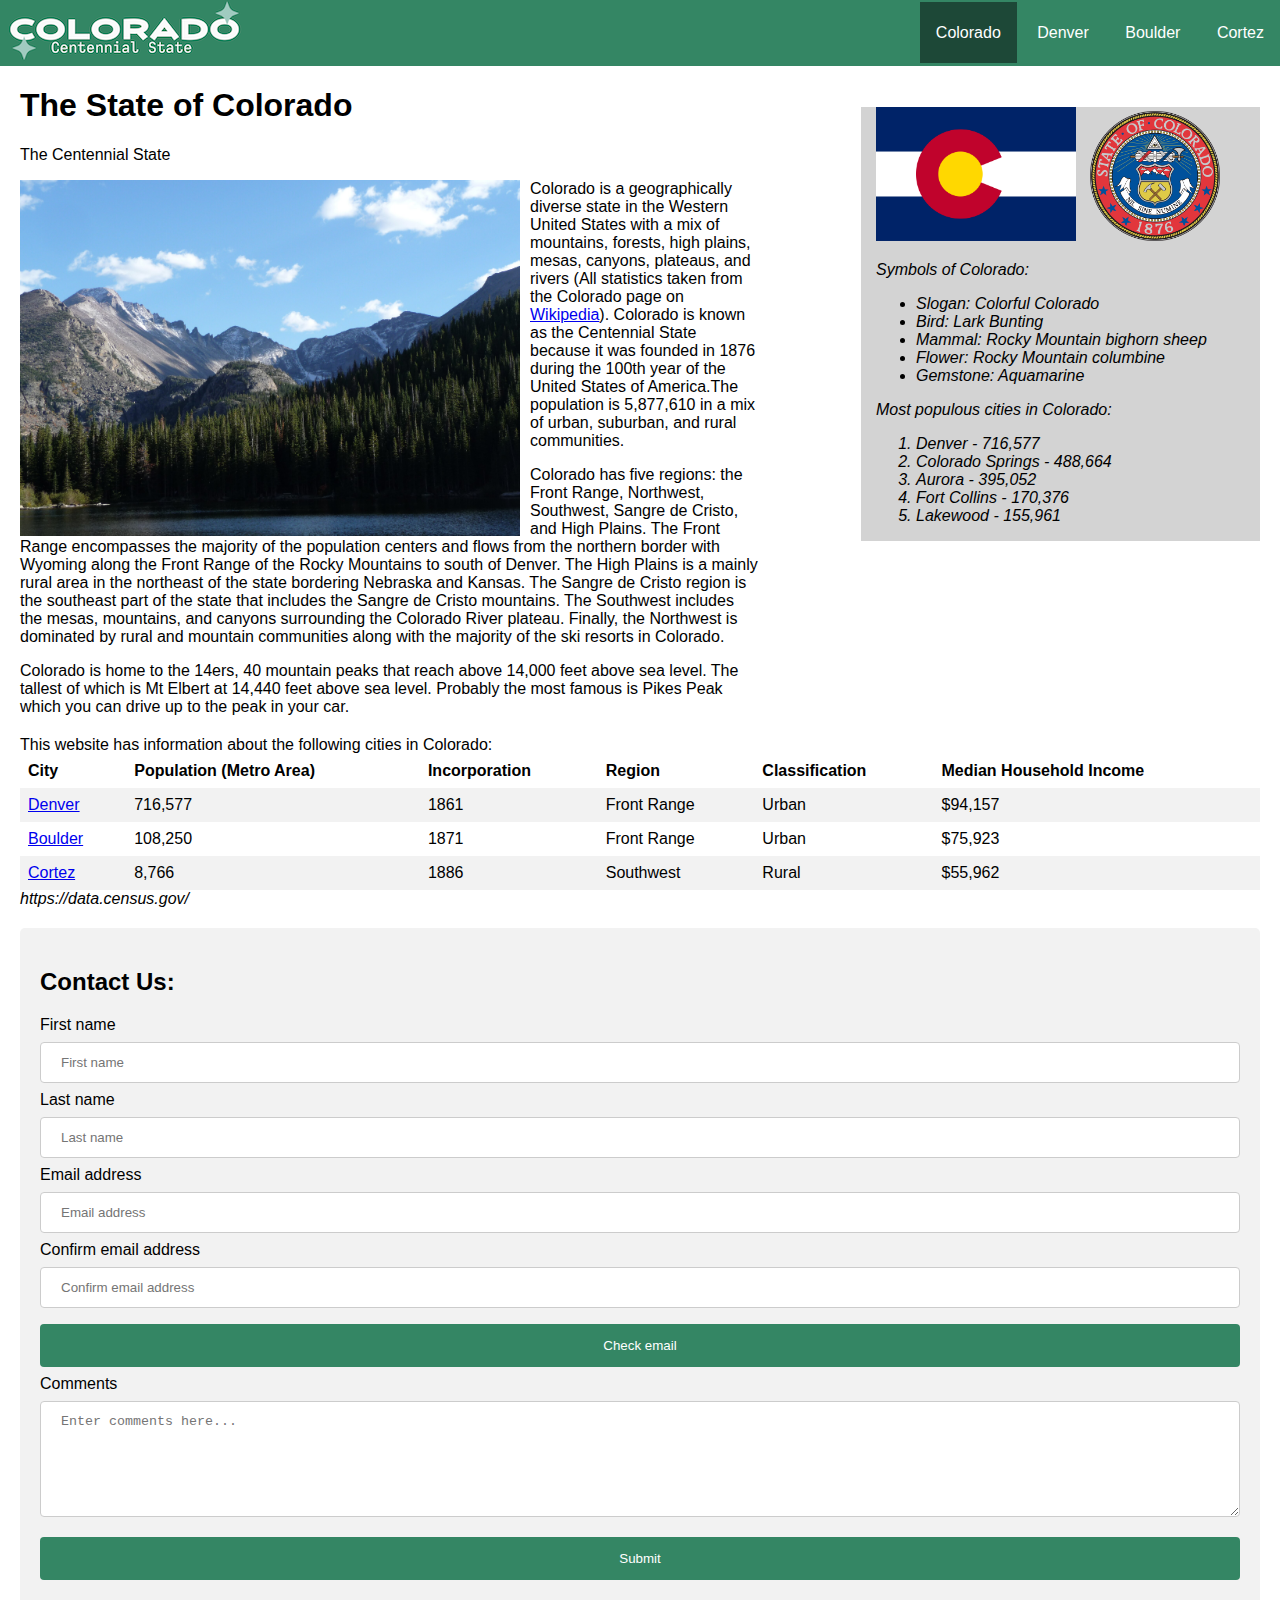
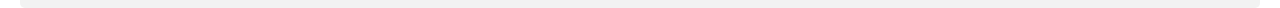
<file: index.html>
<!DOCTYPE html>
<html lang="en">
<head>
    <meta charset="UTF-8">
    <meta name="viewport" content="width=device-width, initial-scale=1.0">
    <title>The State of Colorado</title>
    <link rel="stylesheet" href="styles.css">
    <link rel="stylesheet" href="https://cdnjs.cloudflare.com/ajax/libs/font-awesome/4.7.0/css/font-awesome.min.css">
    <script src="script.js" async></script>
</head>
<body>
    <header>
        <a href="index.html" class="logo"><img src="Colorado-.png" alt="Colorado Logo"></a>
        <nav>
            <ul>
                <li class="active"><a href="index.html">Colorado</a></li>
                <li><a href="denver.html">Denver</a></li>
                <li><a href="boulder.html">Boulder</a></li>
                <li><a href="cortez.html">Cortez</a></li>
            </ul>
        </nav>
    </header>
    <main>
        
        <section>
            <h1>The State of Colorado</h1>
            <p>The Centennial State</p>
            <img class="main-image float-left" src="rmp-national-park.JPG" alt="Rocky Mountain National Park">
            <p>Colorado is a geographically diverse state in the Western United States with a mix of mountains, forests, high plains, mesas, canyons, plateaus, and rivers (All statistics taken from the Colorado page on <a href="https://en.wikipedia.org/wiki/Colorado" target="_blank">Wikipedia</a>). Colorado is known as the Centennial State because it was founded in 1876 during the 100th year of the United States of America.The population is 5,877,610 in a mix of urban, suburban, and rural communities.</p>
            <p>Colorado has five regions: the Front Range, Northwest, Southwest, Sangre de Cristo, and High Plains. The Front Range encompasses the majority of the population centers and flows from the northern border with Wyoming along the Front Range of the Rocky Mountains to south of Denver. The High Plains is a mainly rural area in the northeast of the state bordering Nebraska and Kansas. The Sangre de Cristo region is the southeast part of the state that includes the Sangre de Cristo mountains. The Southwest includes the mesas, mountains, and canyons surrounding the Colorado River plateau. Finally, the Northwest is dominated by rural and mountain communities along with the majority of the ski resorts in Colorado.</p>
            <p class="clearfix">Colorado is home to the 14ers, 40 mountain peaks that reach above 14,000 feet above sea level. The tallest of which is Mt Elbert at 14,440 feet above sea level. Probably the most famous is Pikes Peak which you can drive up to the peak in your car.</p>

</p>
            <div id="info">
                <caption>This website has information about the following cities in Colorado:</caption>
                <table>
                    <tr>
                        <th>City</th>
                        <th>Population (Metro Area)</th>
                        <th>Incorporation</th>
                        <th>Region</th>
                        <th>Classification</th>
                        <th>Median Household Income</th>
                    </tr>
                    <tr>
                        <td><a href="denver.html">Denver</a></td>
                        <td>716,577</td>
                        <td>1861</td>
                        <td>Front Range</td>
                        <td>Urban</td>
                        <td>$94,157</td>
                    </tr>
                    <tr>
                        <td><a href="boulder.html">Boulder</a></td>
                        <td>108,250</td>
                        <td>1871</td>
                        <td>Front Range</td>
                        <td>Urban</td>
                        <td>$75,923</td>
                    </tr>
                    <tr>
                        <td><a href="cortez.html">Cortez</a></td>
                        <td>8,766</td>
                        <td>1886</td>
                        <td>Southwest</td>
                        <td>Rural</td>
                        <td>$55,962</td>
                    </tr>
                </table>
                <cite><a href="https://data.census.gov/"></a>https://data.census.gov/</cite>
            </div>
            <div id="contact-form">
                <h2>Contact Us:</h2>
                <form>
                    <label for="first">First name</label>
                    <input type="text" id="first" name="first" placeholder="First name">
                    <label for="last">Last name</label>
                    <input type="text" id="last" name="last" placeholder="Last name">
                    <label for="email">Email address</label>
                    <input type="text" id="email" name="email" placeholder="Email address">
                    <label for="confirm">Confirm email address</label>
                    <input type="text" id="confirm" name="confirm" placeholder="Confirm email address">
                    <button type="button" id="checkEmail">Check email</button>
                    <label for="comments">Comments</label>
                    <textarea id="comments" name="comments" rows="6" cols="50" placeholder="Enter comments here..."></textarea>
                    <input type="submit">
                </form>
            </div>
            
        </section>
        <aside>
            <img class="small-image" src="colorado-flag.png" alt="The Flag of Colorado">
            <img class="seal" src="colorado-seal.png" alt="Seal of Colorado">
            <p>Symbols of Colorado:</p>
            <ul>
                <li>Slogan: Colorful Colorado</li>
                <li>Bird: Lark Bunting</li>
                <li>Mammal: Rocky Mountain bighorn sheep</li>
                <li>Flower: Rocky Mountain columbine</li>
                <li>Gemstone: Aquamarine</li>
            </ul>
            <p>Most populous cities in Colorado:</p>
            <ol>
                <li>Denver - 716,577</li>
                <li>Colorado Springs - 488,664</li>
                <li>Aurora - 395,052</li>
                <li>Fort Collins - 170,376</li>
                <li>Lakewood - 155,961</li>
            </ol>
        </aside>
        
    </main>
</body>
</html>
</file>
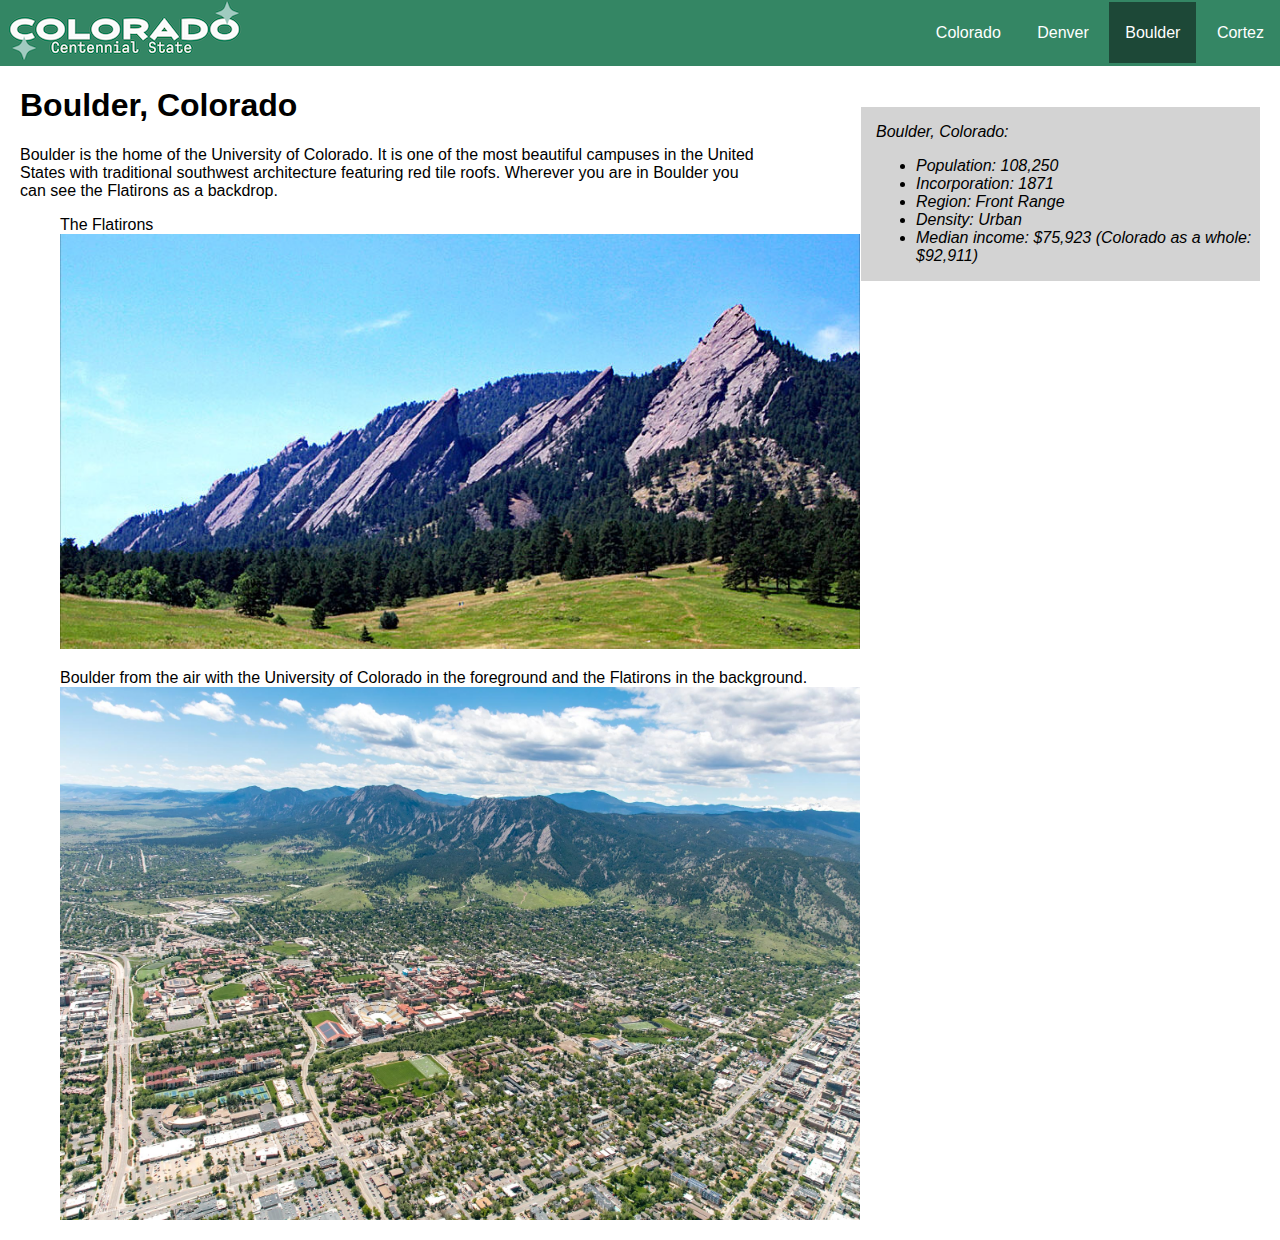
<file: boulder.html>
<!DOCTYPE html>
<html lang="en">
<head>
    <meta charset="UTF-8">
    <meta name="viewport" content="width=device-width, initial-scale=1.0">
    <title>Boulder, Colorado</title>
    <link rel="stylesheet" href="styles.css">
    <link rel="stylesheet" href="https://cdnjs.cloudflare.com/ajax/libs/font-awesome/4.7.0/css/font-awesome.min.css">
    <script src="script.js" async></script>
</head>
<body>
    <header>
        <a href="index.html" class="logo"><img src="Colorado-.png" alt="Colorado Logo"></a>
        <nav>
            <ul>
                <li><a href="index.html">Colorado</a></li>
                <li><a href="denver.html">Denver</a></li>
                <li class="active"><a href="boulder.html">Boulder</a></li>
                <li><a href="cortez.html">Cortez</a></li>
            </ul>
        </nav>
    </header>
    <main>
        <section>
            <h1>Boulder, Colorado</h1>
            <p>Boulder is the home of the University of Colorado. It is one of the most beautiful campuses in the United States with traditional southwest architecture featuring red tile roofs. Wherever you are in Boulder you can see the Flatirons as a backdrop.</p>
            <figure>
                <figcaption>The Flatirons</figcaption>
                <img class="large-image" src="flatirons.jpg" alt="The Flatirons">
            </figure>
            <figure>
                <figcaption>Boulder from the air with the University of Colorado in the foreground and the Flatirons in the background.</figcaption>
                <img class="large-image" src="boulder-aerial.jpg" alt="Boulder from the air with the University of Colorado in the foreground and the Flatirons in the background">
            </figure>
        </section>
        <aside class="sidebar">
            <p>Boulder, Colorado:</p>
            <ul>
                <li>Population: 108,250</li>
                <li>Incorporation: 1871</li>
                <li>Region: Front Range</li>
                <li>Density: Urban</li>
                <li>Median income: $75,923 (Colorado as a whole: $92,911)</li>
            </ul>
        </aside>
    </main>
</body>
</html>
</file>
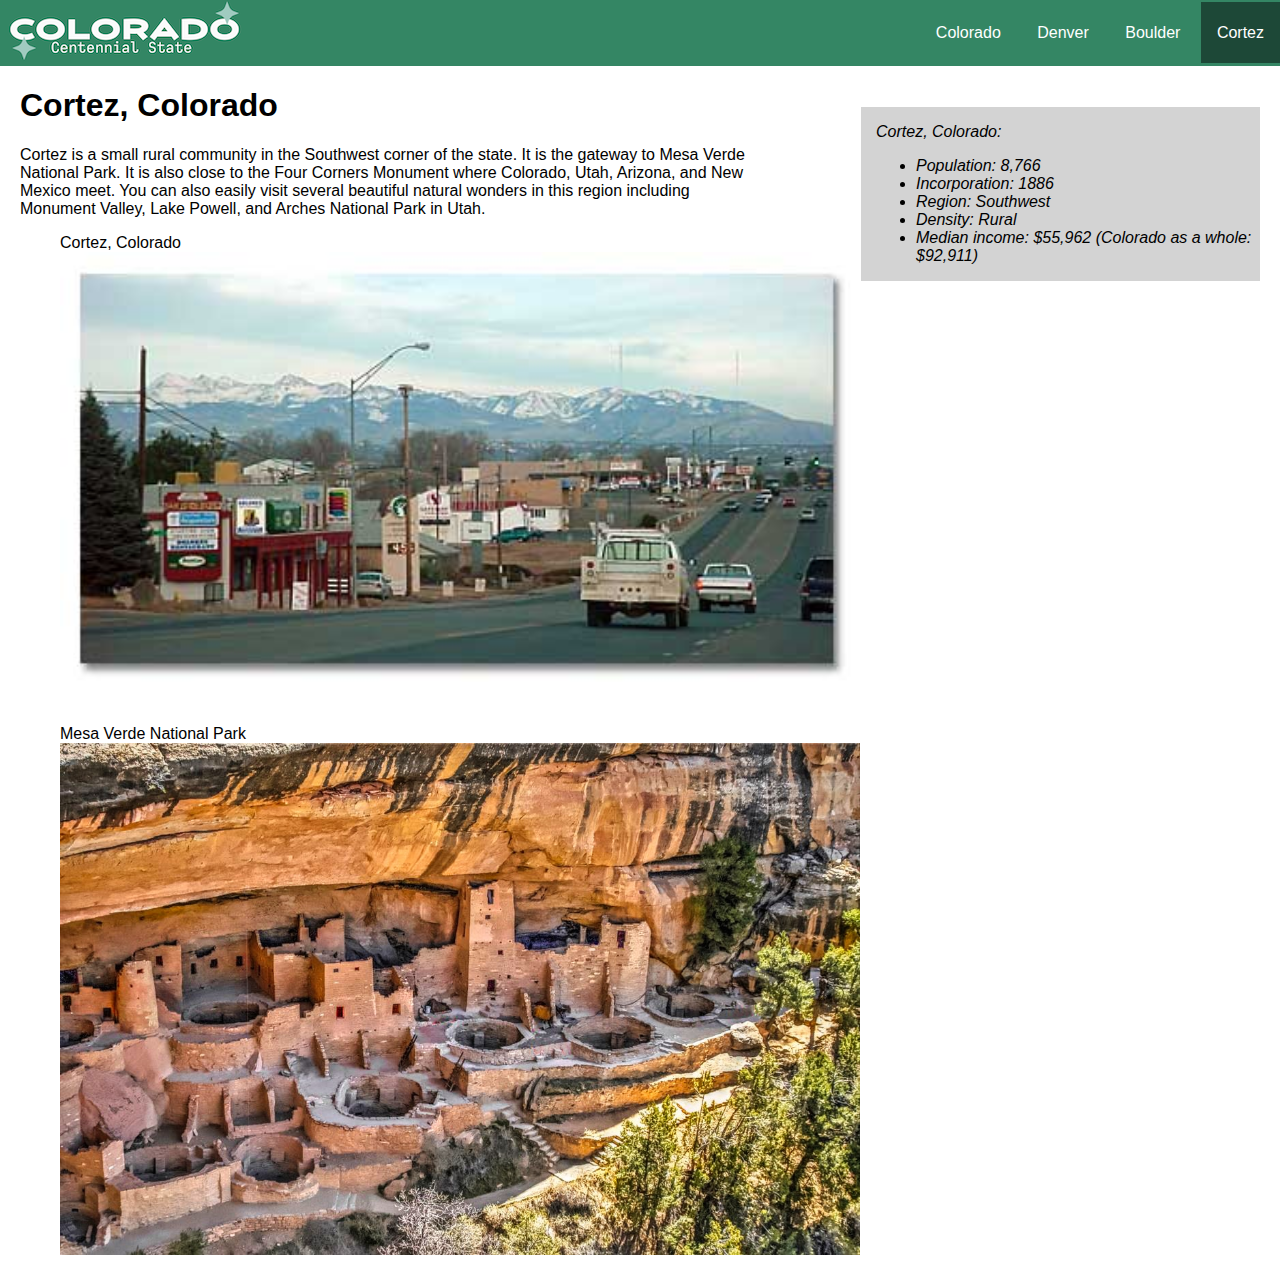
<file: cortez.html>
<!DOCTYPE html>
<html lang="en">
<head>
    <meta charset="UTF-8">
    <meta name="viewport" content="width=device-width, initial-scale=1.0">
    <title>Cortez, Colorado</title>
    <link rel="stylesheet" href="styles.css">
    <link rel="stylesheet" href="https://cdnjs.cloudflare.com/ajax/libs/font-awesome/4.7.0/css/font-awesome.min.css">
    <script src="script.js" async></script>
</head>
<body>
    <header>
        <a href="index.html" class="logo"><img src="Colorado-.png" alt="Colorado Logo"></a>
        <nav>
            <ul>
                <li><a href="index.html">Colorado</a></li>
                <li><a href="denver.html">Denver</a></li>
                <li><a href="boulder.html">Boulder</a></li>
                <li class="active"><a href="cortez.html">Cortez</a></li>
            </ul>
        </nav>
    </header>
    <main>
        <section>
            <h1>Cortez, Colorado</h1>
            <p>Cortez is a small rural community in the Southwest corner of the state. It is the gateway to Mesa Verde National Park. It is also close to the Four Corners Monument where Colorado, Utah, Arizona, and New Mexico meet. You can also easily visit several beautiful natural wonders in this region including Monument Valley, Lake Powell, and Arches National Park in Utah.</p>
            <figure>
                <figcaption>Cortez, Colorado</figcaption>
                <img class="large-image" src="cortez-10.jpg" alt="Cortez, Colorado">
            </figure>
            <figure>
                <figcaption>Mesa Verde National Park</figcaption>
                <img class="large-image" src="mesa-verde.jpg" alt="Mesa Verde National Park">
            </figure>
        </section>
        <aside>
            <p>Cortez, Colorado:</p>
            <ul>
                <li>Population: 8,766</li>
                <li>Incorporation: 1886</li>
                <li>Region: Southwest</li>
                <li>Density: Rural</li>
                <li>Median income: $55,962 (Colorado as a whole: $92,911)</li>
            </ul>
        </aside>
    </main>
</body>
</html>
</file>
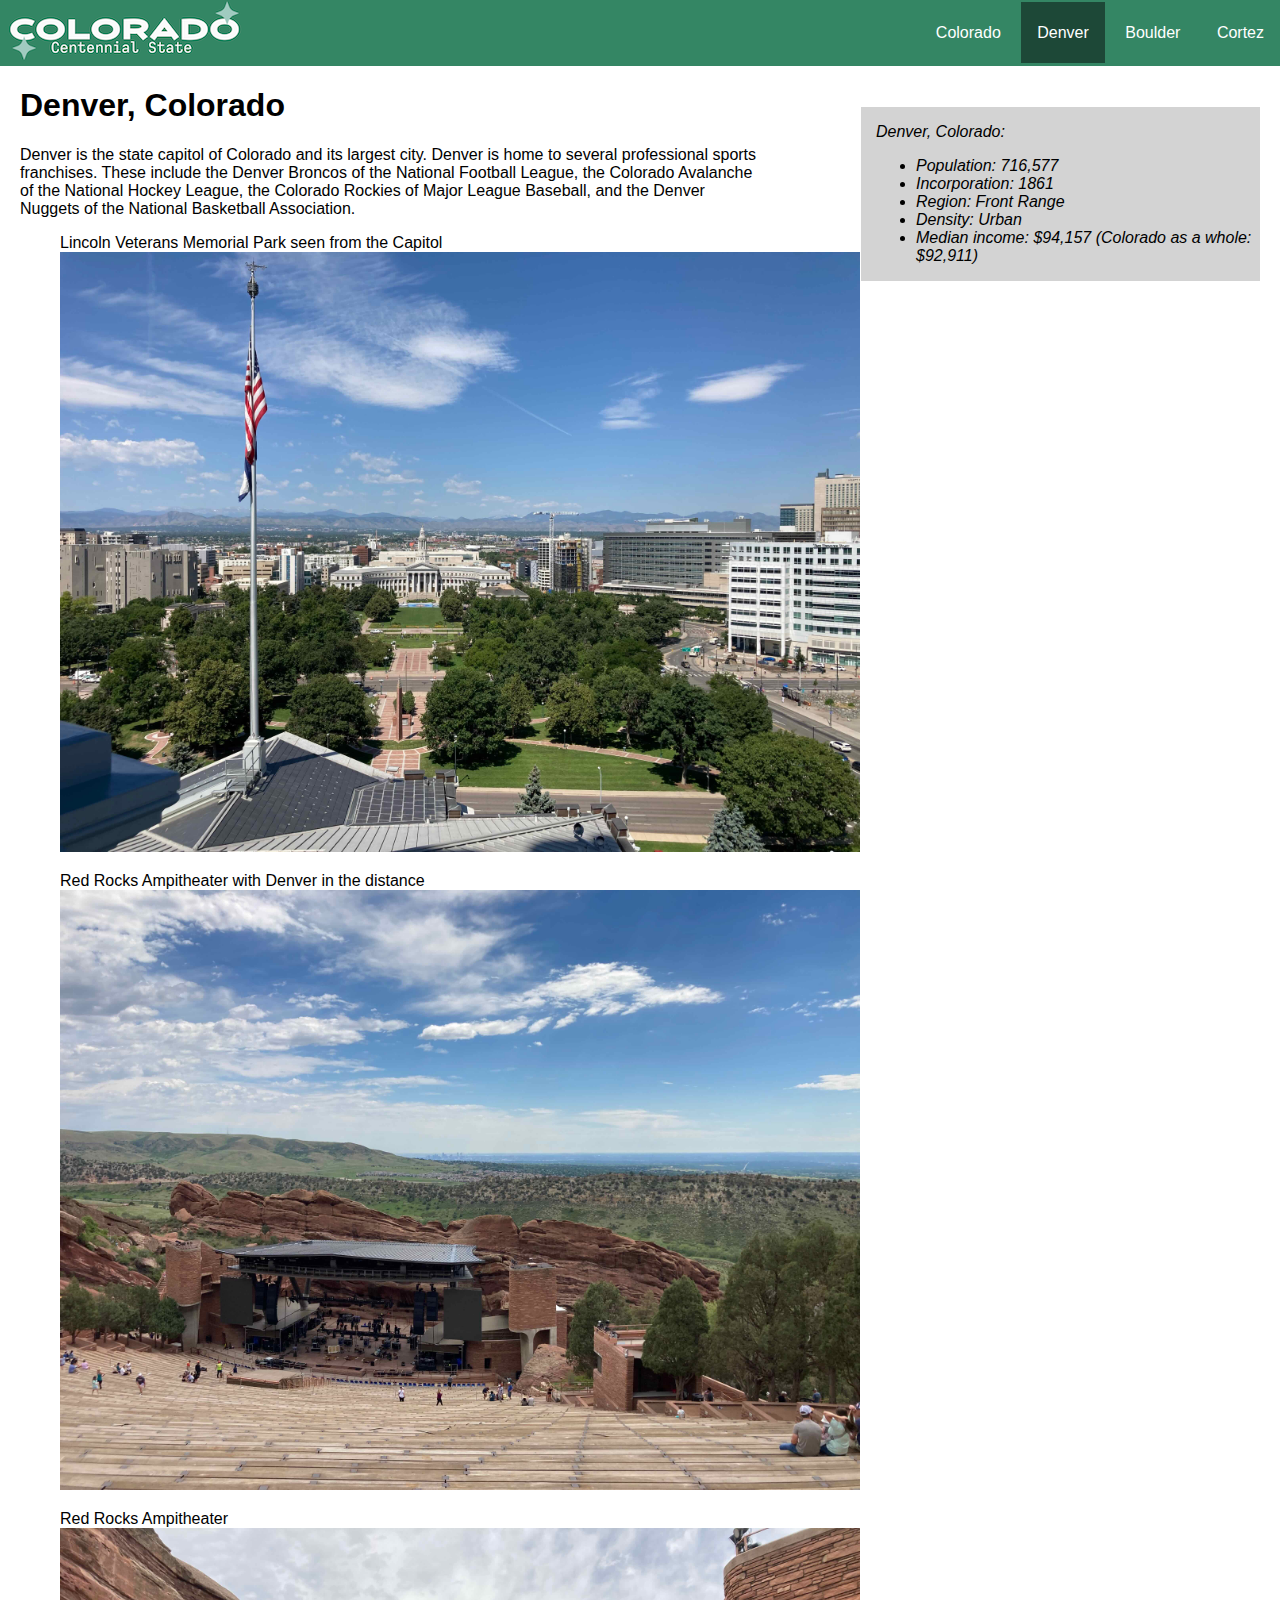
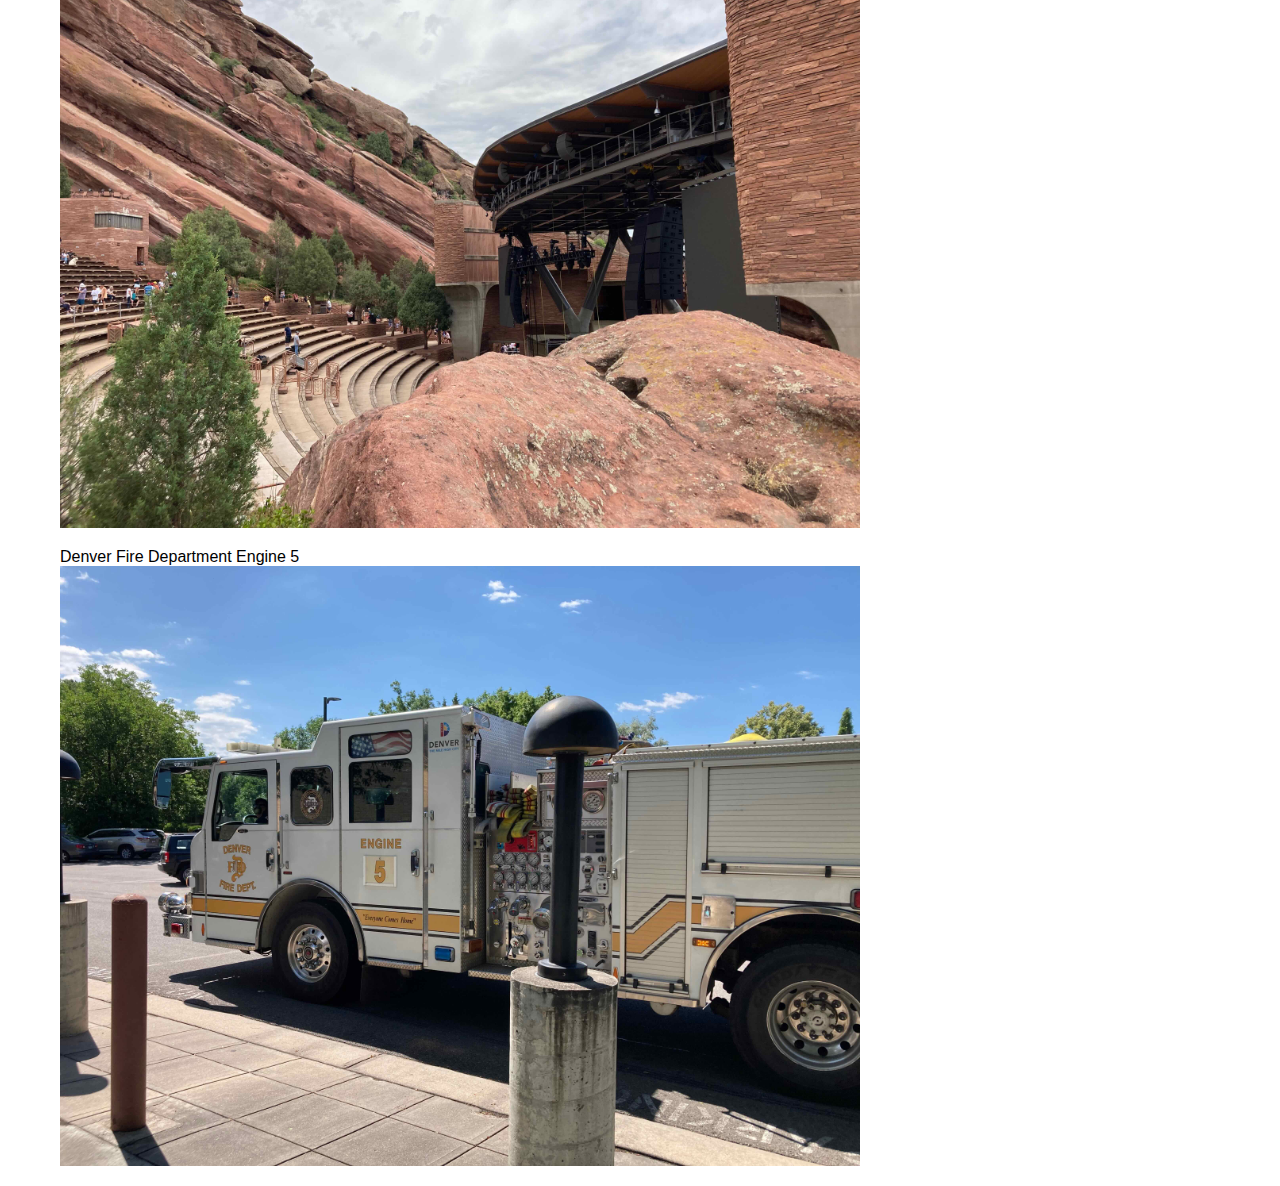
<file: denver.html>
<!DOCTYPE html>
<html lang="en">
<head>
    <meta charset="UTF-8">
    <meta name="viewport" content="width=device-width, initial-scale=1.0">
    <title>Denver, Colorado</title>
    <link rel="stylesheet" href="styles.css">
    <link rel="stylesheet" href="https://cdnjs.cloudflare.com/ajax/libs/font-awesome/4.7.0/css/font-awesome.min.css">
    <script src="script.js" async></script>
</head>
<body>
    <header>
        <a href="index.html" class="logo"><img src="Colorado-.png" alt="Colorado Logo"></a>
        <nav>
            <ul>
                <li><a href="index.html">Colorado</a></li>
                <li class="active"><a href="denver.html">Denver</a></li>
                <li><a href="boulder.html">Boulder</a></li>
                <li><a href="cortez.html">Cortez</a></li>
            </ul>
        </nav>
    </header>
    <main>
        <section>
            <h1>Denver, Colorado</h1>
            <p>Denver is the state capitol of Colorado and its largest city. Denver is home to several professional sports franchises. These include the Denver Broncos of the National Football League, the Colorado Avalanche of the National Hockey League, the Colorado Rockies of Major League Baseball, and the Denver Nuggets of the National Basketball Association.</p>
            <figure>
                <figcaption>Lincoln Veterans Memorial Park seen from the Capitol</figcaption>
                <img class="large-image" src="IMG_5977.jpeg" alt="Lincoln Veterans Memorial Park seen from the Capitol">
            </figure>
            <figure>
                <figcaption>Red Rocks Ampitheater with Denver in the distance</figcaption>
                <img class="large-image" src="IMG_5985.jpeg" alt="Red Rocks Ampitheater with Denver in the distance">
            </figure>
            <figure>
                <figcaption>Red Rocks Ampitheater</figcaption>
                <img class="large-image" src="IMG_5983.jpeg" alt="Red Rocks Ampitheater">
            </figure>
            <figure>
                <figcaption>Denver Fire Department Engine 5</figcaption>
                <img class="large-image" src="IMG_5991.jpeg" alt="Denver Fire Department Engine 5">
            </figure>
        </section>
        <aside class="sidebar">
            <p>Denver, Colorado:</p>
            <ul>
                <li>Population: 716,577</li>
                <li>Incorporation: 1861</li>
                <li>Region: Front Range</li>
                <li>Density: Urban</li>
                <li>Median income: $94,157 (Colorado as a whole: $92,911)</li>
            </ul>
        </aside>
    </main>
</body>
</html>
</file>
<file: styles.css>
body {
    margin: 0;
    padding: 0;
    box-sizing: border-box;
    border: none;
    font-family: Arial, Helvetica, sans-serif;
}

header {
    background-color: #348664;
    overflow: hidden;
    display: flex;
    flex-wrap: wrap;
    flex-direction: row;
    justify-content: space-between;
    align-items: center;
}

nav ul {
    list-style-type: none;
}

nav ul li {
    display: inline;
}

nav li a {
    color: white;
    text-align: center;
    padding: 22px 16px;
    text-decoration: none;
}

li a:hover {
    background-color: #1d4837;
}

.active {
    background-color: #1d4837;
    padding: 22px 0;
    color: white;
}

.search {
    display: inline;
}

.main-image {
    width: 100%;
    max-width: 500px;
    height: auto;
    margin-right: 10px;
}

.float-left {
    float: left;
}

section p {
    margin-right: 500px;
}

.clearfix::after {
    content: "";
    clear: both;
    display: table;
}

.small-image {
    width: 100%;
    max-width: 200px;
    height: auto;
    margin-right: 10px;
}

.seal {
    width: 100%;
    max-width: 130px;
    height: auto;
}

.large-image {
    width: 100%;
    max-width: 800px;
    height: auto;
    margin-right: 10px;
}

main {
    position: relative;
}

section {
    padding-left: 20px;
    margin-right: 20px;
}

aside {
    width: 30%;
    padding-left: 15px;
    margin-left: 15px;
    position: absolute;
    top: 20px;
    right: 20px;
    font-style: italic;
    background-color: lightgray;
}

table {
  border-collapse: collapse;
  width: 100%;
}

th, td {
  text-align: left;
  padding: 8px;
}

tr:nth-child(even) {
    background-color: #f2f2f2;
}

#info {
    margin: 20px 0;
}

input[type=text], textarea {
    width: 100%;
    padding: 12px 20px;
    margin: 8px 0;
    display: inline-block;
    border: 1px solid #ccc;
    border-radius: 4px;
    box-sizing: border-box;
}

input[type=submit], button {
    width: 100%;
    background-color: #348664;
    color: white;
    padding: 14px 20px;
    margin: 8px 0;
    border: none;
    border-radius: 4px;
    cursor: pointer;
}

input[type=submit]:hover,
button:hover {
    background-color: #1d4837;
}

#contact-form {
    border-radius: 5px;
    background-color: #f2f2f2;
    padding: 20px;
}
</file>
